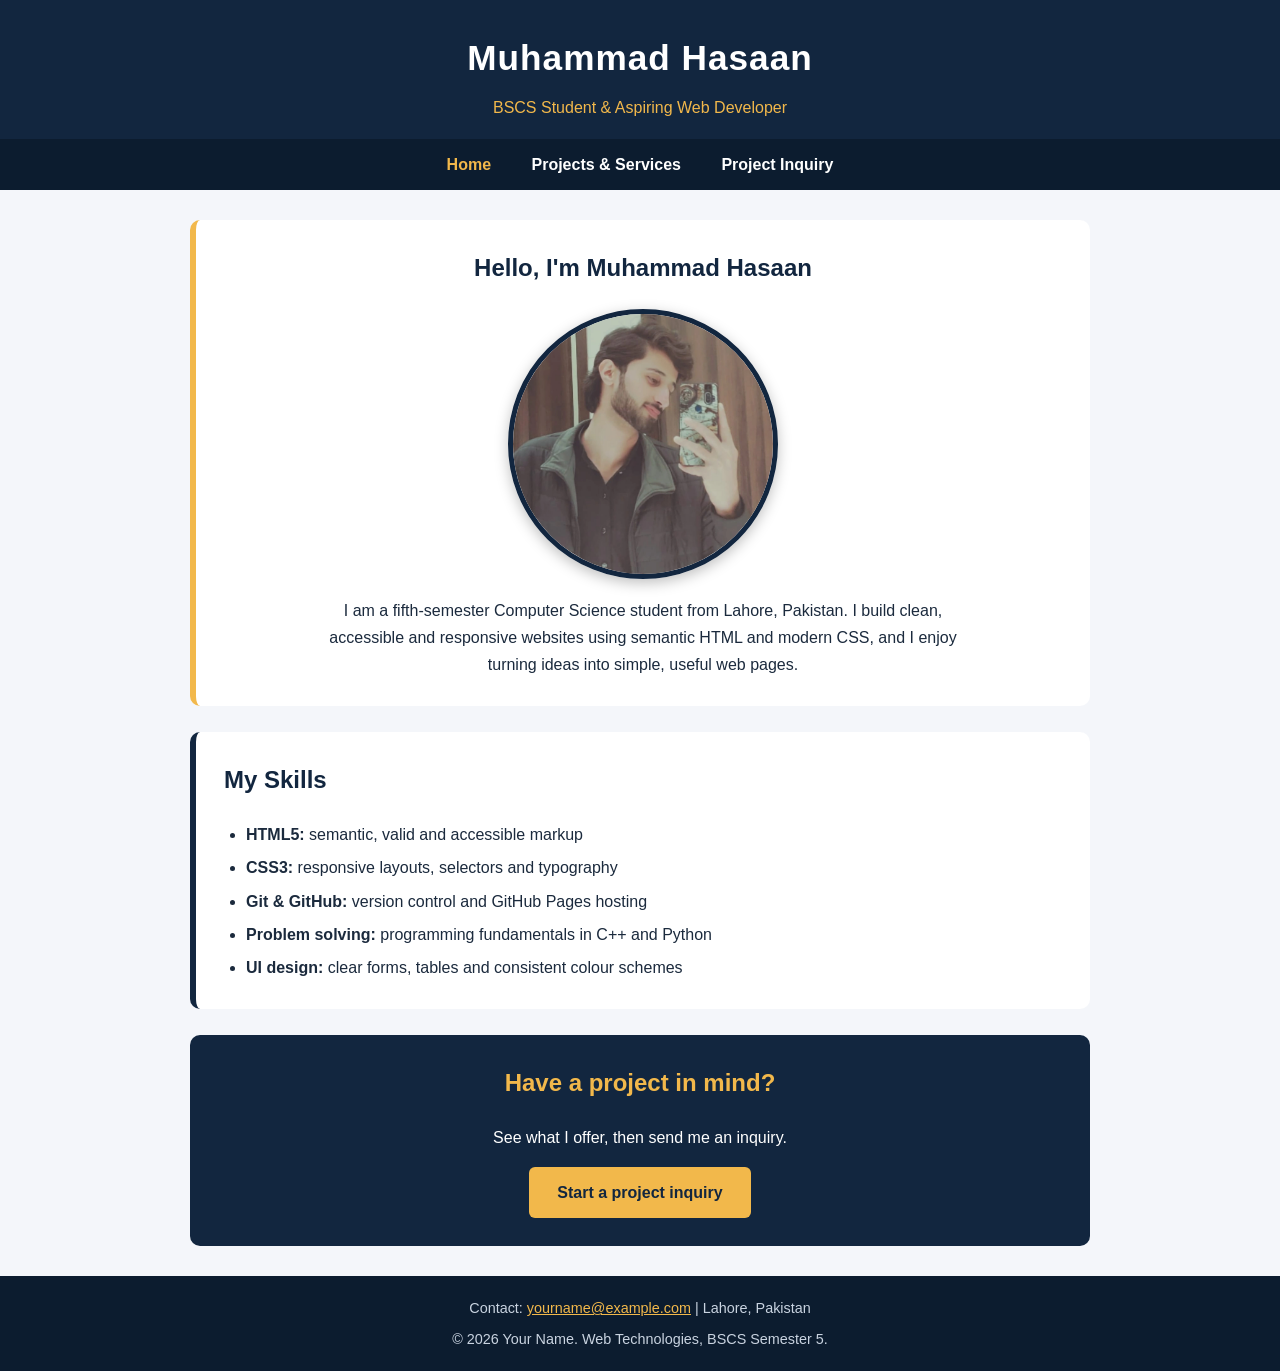
<file: index.html>
<!doctype html>
<html lang="en">
  <head>
    <meta charset="utf-8" />
    <meta name="viewport" content="width=device-width, initial-scale=1" />
    <title>Home | Your Name - Web Developer Portfolio</title>
  </head>
  <!-- PAGE 1: HOME - styled with INLINE CSS only (style attributes) -->
  <body
    style="
      margin: 0;
      font-family: &quot;Segoe UI&quot;, Arial, sans-serif;
      background-color: #f4f6fa;
      color: #1b2a3d;
      line-height: 1.7;
    "
  >
    <!-- Header with website title -->
    <header
      style="
        background-color: #12263f;
        color: #ffffff;
        padding: 28px 20px 18px;
        text-align: center;
      "
    >
      <h1 style="margin: 0; font-size: 2.2rem; letter-spacing: 1px">
        Muhammad Hasaan
      </h1>
      <p style="margin: 6px 0 0; color: #f2b84b">
        BSCS Student &amp; Aspiring Web Developer
      </p>
    </header>

    <!-- Main navigation -->
    <nav style="background-color: #0c1c2f; text-align: center; padding: 12px 0">
      <a
        href="index.html"
        style="
          color: #f2b84b;
          margin: 0 18px;
          text-decoration: none;
          font-weight: bold;
        "
        >Home</a
      >
      <a
        href="information.html"
        style="
          color: #ffffff;
          margin: 0 18px;
          text-decoration: none;
          font-weight: bold;
        "
        >Projects &amp; Services</a
      >
      <a
        href="registration.html"
        style="
          color: #ffffff;
          margin: 0 18px;
          text-decoration: none;
          font-weight: bold;
        "
        >Project Inquiry</a
      >
    </nav>

    <main style="max-width: 900px; margin: 30px auto; padding: 0 20px">
      <!-- Section 1: Introduction with photo -->
      <section
        style="
          background-color: #ffffff;
          padding: 28px;
          border-radius: 10px;
          border-left: 6px solid #f2b84b;
          margin-bottom: 26px;
          text-align: center;
        "
      >
        <h2 style="margin-top: 0; color: #12263f">Hello, I'm Muhammad Hasaan</h2>
        <img
          src="images/profile.jpeg"
          alt="Portrait of the portfolio owner in a dark jacket and black shirt, taking a mirror selfie"
          width="260"
          height="260"
          style="
            border-radius: 50%;
            border: 5px solid #12263f;
            object-fit: cover;
            object-position: center 25%;
            margin: 10px auto 18px;
            display: block;
            box-shadow: 0 4px 14px rgba(0, 0, 0, 0.25);
          "
        />
        <p style="max-width: 640px; margin: 0 auto">
          I am a fifth-semester Computer Science student from Lahore, Pakistan.
          I build clean, accessible and responsive websites using semantic HTML
          and modern CSS, and I enjoy turning ideas into simple, useful web
          pages.
        </p>
      </section>

      <!-- Section 2: Skills list -->
      <section
        style="
          background-color: #ffffff;
          padding: 28px;
          border-radius: 10px;
          border-left: 6px solid #12263f;
          margin-bottom: 26px;
        "
      >
        <h2 style="margin-top: 0; color: #12263f">My Skills</h2>
        <ul style="padding-left: 22px; margin: 0">
          <li style="margin-bottom: 6px">
            <strong>HTML5:</strong> semantic, valid and accessible markup
          </li>
          <li style="margin-bottom: 6px">
            <strong>CSS3:</strong> responsive layouts, selectors and typography
          </li>
          <li style="margin-bottom: 6px">
            <strong>Git &amp; GitHub:</strong> version control and GitHub Pages
            hosting
          </li>
          <li style="margin-bottom: 6px">
            <strong>Problem solving:</strong> programming fundamentals in C++
            and Python
          </li>
          <li>
            <strong>UI design:</strong> clear forms, tables and consistent
            colour schemes
          </li>
        </ul>
      </section>

      <!-- Section 3: Call to action -->
      <section
        style="
          background-color: #12263f;
          color: #ffffff;
          padding: 28px;
          border-radius: 10px;
          text-align: center;
        "
      >
        <h2 style="margin-top: 0; color: #f2b84b">Have a project in mind?</h2>
        <p>See what I offer, then send me an inquiry.</p>
        <a
          href="registration.html"
          style="
            display: inline-block;
            background-color: #f2b84b;
            color: #12263f;
            padding: 12px 28px;
            border-radius: 6px;
            text-decoration: none;
            font-weight: bold;
          "
          >Start a project inquiry</a
        >
      </section>
    </main>

    <!-- Footer with contact and copyright -->
    <footer
      style="
        background-color: #0c1c2f;
        color: #c9d3e0;
        text-align: center;
        padding: 20px;
        font-size: 0.9rem;
      "
    >
      <p style="margin: 0">
        Contact:
        <a href="mailto:yourname@example.com" style="color: #f2b84b"
          >yourname@example.com</a
        >
        | Lahore, Pakistan
      </p>
      <p style="margin: 6px 0 0">
        &copy; 2026 Your Name. Web Technologies, BSCS Semester 5.
      </p>
    </footer>
  </body>
</html>
</file>
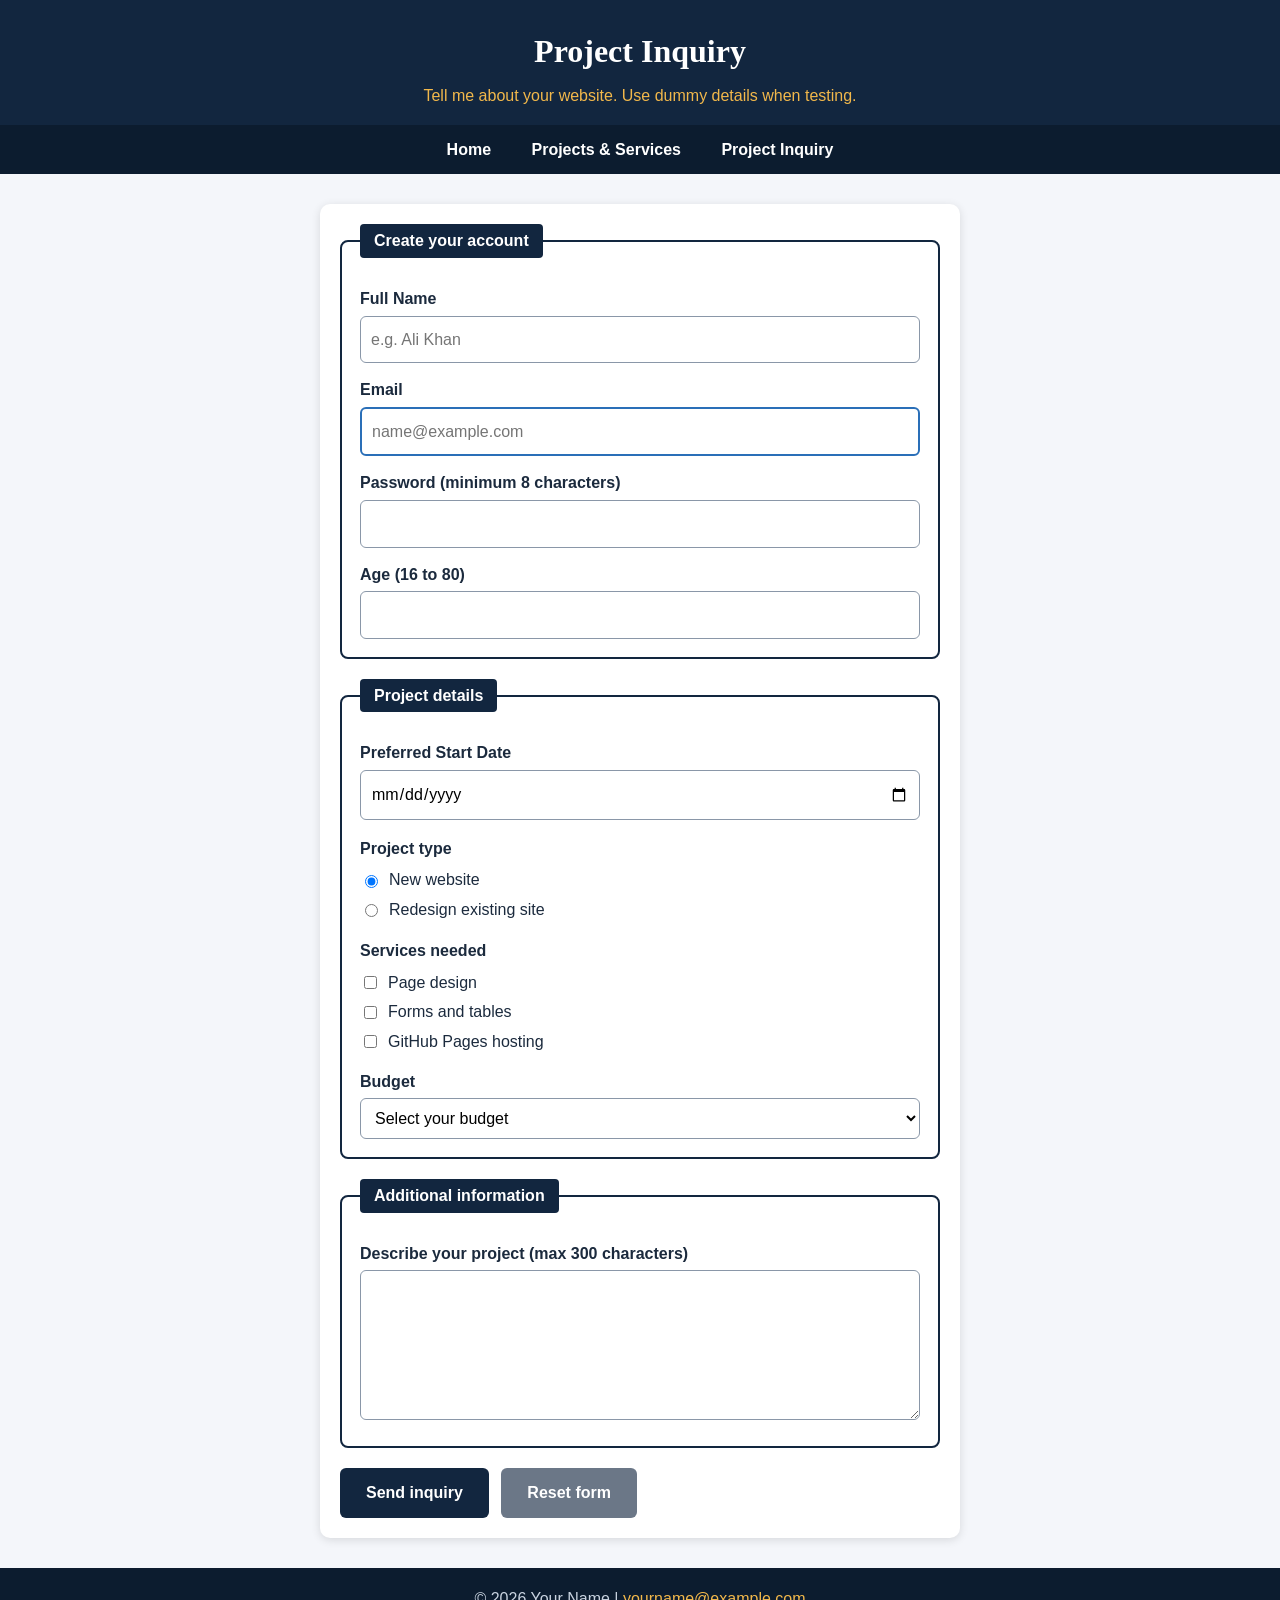
<file: registration.html>
<!DOCTYPE html>
<html lang="en">
<head>
<meta charset="utf-8">
<meta name="viewport" content="width=device-width, initial-scale=1">
<title>Project Inquiry | Your Name - Web Developer Portfolio</title>
<!-- PAGE 3: FORM - styled with EXTERNAL CSS -->
<link rel="stylesheet" href="style.css">
</head>
<body>
<header>
  <h1>Project Inquiry</h1>
  <p class="tagline">Tell me about your website. Use dummy details when testing.</p>
</header>
<nav>
  <a href="index.html">Home</a>
  <a href="information.html">Projects &amp; Services</a>
  <a href="registration.html">Project Inquiry</a>
</nav>

<main>
  <form id="registration-form" action="#" method="post">

    <!-- Account details -->
    <fieldset>
      <legend>Create your account</legend>
      <label for="fullname">Full Name</label>
      <input type="text" id="fullname" name="fullname" placeholder="e.g. Ali Khan" required>

      <label for="email">Email</label>
      <input type="email" id="email" name="email" placeholder="name@example.com" required>

      <label for="password">Password (minimum 8 characters)</label>
      <input type="password" id="password" name="password" minlength="8" required>

      <label for="age">Age (16 to 80)</label>
      <input type="number" id="age" name="age" min="16" max="80">
    </fieldset>

    <!-- Project details -->
    <fieldset>
      <legend>Project details</legend>
      <label for="date">Preferred Start Date</label>
      <input type="date" id="date" name="start_date">

      <p class="group-title">Project type</p>
      <div class="choice"><input type="radio" id="type-new" name="project_type" value="new" checked><label for="type-new">New website</label></div>
      <div class="choice"><input type="radio" id="type-redesign" name="project_type" value="redesign"><label for="type-redesign">Redesign existing site</label></div>

      <p class="group-title">Services needed</p>
      <div class="choice"><input type="checkbox" id="svc-design" name="services" value="design"><label for="svc-design">Page design</label></div>
      <div class="choice"><input type="checkbox" id="svc-forms" name="services" value="forms"><label for="svc-forms">Forms and tables</label></div>
      <div class="choice"><input type="checkbox" id="svc-hosting" name="services" value="hosting"><label for="svc-hosting">GitHub Pages hosting</label></div>

      <label for="budget">Budget</label>
      <select id="budget" name="budget" required>
        <option value="" disabled selected>Select your budget</option>
        <option value="under-10k">Under PKR 10,000</option>
        <option value="10k-25k">PKR 10,000 to 25,000</option>
        <option value="over-25k">Over PKR 25,000</option>
      </select>
    </fieldset>

    <fieldset>
      <legend>Additional information</legend>
      <label for="comments">Describe your project (max 300 characters)</label>
      <textarea id="comments" name="comments" rows="5" maxlength="300"></textarea>
    </fieldset>

    <button type="submit">Send inquiry</button>
    <button type="reset" class="secondary">Reset form</button>
  </form>
</main>

<footer>
  <p>&copy; 2026 Your Name | <a href="mailto:yourname@example.com">yourname@example.com</a></p>
</footer>
</body>
</html>
</file>
<file: style.css>
/* style.css - external stylesheet for registration.html */

/* Element selector */
body { margin: 0; font-family: 'Segoe UI', Arial, sans-serif; background-color: #f4f6fa; color: #1b2a3d; line-height: 1.6; }
h1 { margin: 0; font-family: Georgia, 'Times New Roman', serif; }
header { background-color: #12263f; color: #fff; text-align: center; padding: 26px 20px 16px; }
nav { background-color: #0c1c2f; text-align: center; padding: 12px 0; }
nav a { color: #fff; margin: 0 18px; text-decoration: none; font-weight: bold; }
/* :hover on links */
nav a:hover { color: #f2b84b; text-decoration: underline; }
main { max-width: 640px; margin: 30px auto; padding: 0 20px; }
footer { background-color: #0c1c2f; color: #c9d3e0; text-align: center; padding: 18px; }
footer a { color: #f2b84b; }
footer p { margin: 0; }

/* Class selector */
.tagline { color: #f2b84b; margin: 6px 0 0; }
.group-title { font-weight: bold; margin: 16px 0 6px; }
.choice { display: flex; align-items: center; gap: 8px; margin-bottom: 4px; }
.choice label { margin: 0; font-weight: normal; }

/* ID selector */
#registration-form { background: #fff; padding: 20px; border-radius: 10px; box-shadow: 0 2px 10px rgba(0,0,0,0.12); }

fieldset { border: 2px solid #12263f; border-radius: 8px; margin: 0 0 20px; padding: 14px 18px 18px; }
legend { background-color: #12263f; color: #fff; padding: 4px 14px; border-radius: 4px; font-weight: bold; }
label { display: block; margin: 14px 0 4px; font-weight: 600; }

input[type="text"], input[type="password"], input[type="number"], input[type="date"], select, textarea {
  width: 100%; box-sizing: border-box; padding: 10px; border: 1px solid #8a97a8; border-radius: 6px; font: inherit; background: #fff;
}
/* Attribute selector: email field gets a distinct blue border */
input[type="email"] { width: 100%; box-sizing: border-box; padding: 10px; border: 2px solid #2a6fb8; border-radius: 6px; font: inherit; }

/* :focus on inputs */
input:focus, select:focus, textarea:focus { outline: none; border-color: #f2b84b; box-shadow: 0 0 0 3px rgba(242,184,75,0.45); background-color: #fffdf5; }

button { background-color: #12263f; color: #fff; border: none; padding: 12px 26px; border-radius: 6px; font: inherit; font-weight: bold; cursor: pointer; margin-right: 8px; }
/* :hover on buttons */
button:hover { background-color: #f2b84b; color: #12263f; }
button.secondary { background-color: #6b7787; }
</file>
